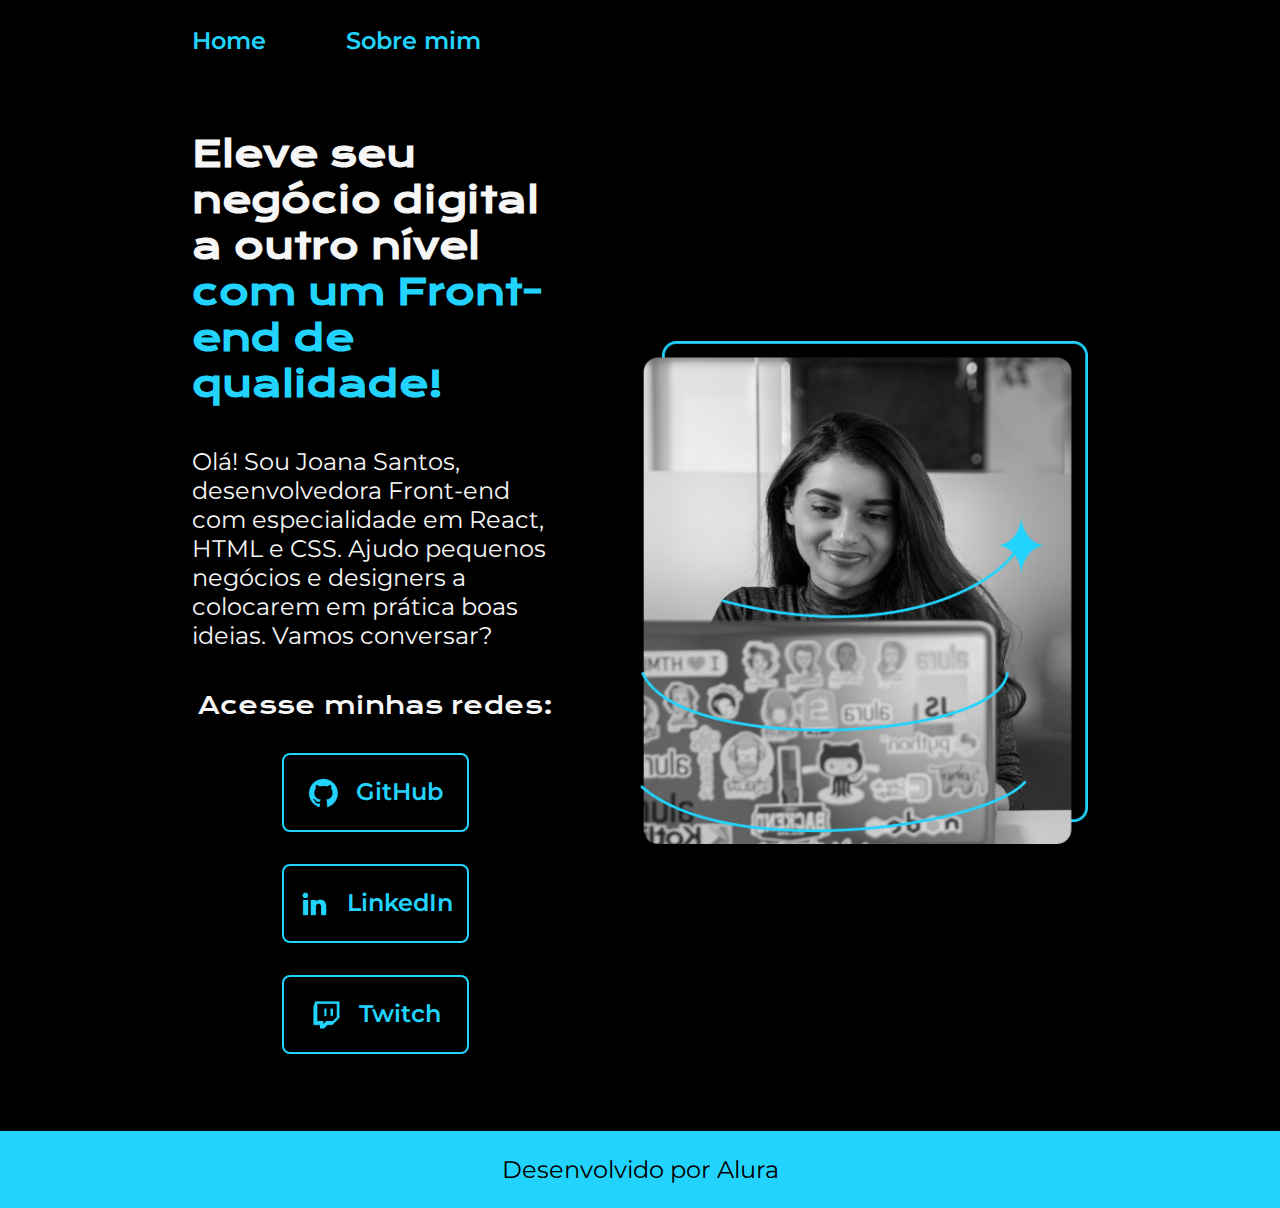
<file: index.html>
<!DOCTYPE html>
<html lang="pt-BR">
<head>
    <meta charset="UTF-8">
    <meta name="viewport" content="width=device-width, initial-scale=1.0">
    <title>Portifólio</title>
    <link rel="stylesheet" href="./styles/style.css">
</head>
<body>
    <header class="cabecalho">
        <nav class="cabecalho__menu">
            <a class="cabecalho__menu__link" href="index.html">Home</a>
            <a class="cabecalho__menu__link" href="about.html">Sobre mim</a>
        </nav>
    </header>
    <main class="apresentacao">
        <section class="apresentacao__conteudo">
        <h1 class="apresentacao__conteudo__titulo">Eleve seu negócio digital a outro nível <strong class="titulo-destaque">com um Front-end de qualidade!</strong></h1>
        <p class="apresentacao__conteudo__paragrafo">Olá! Sou Joana Santos, desenvolvedora Front-end com especialidade em React, HTML e CSS. Ajudo pequenos negócios e designers a colocarem em prática boas ideias. Vamos conversar?</p>
        <div class="apresentacao__links">
            <h2 class="apresentacao__links__subtitulo">Acesse minhas redes:</h2>
            <a class="apresentacao__links__link" href="">
                <img src="./Assets/github.png">
                GitHub</a>
            <a class="apresentacao__links__link" href="">
                <img src="./Assets/linkedin.png">
                LinkedIn</a>
            <a class="apresentacao__links__link" href="">
                <img src="./Assets/twitch.png">
                Twitch</a>
        </div>
        </section>
        <img class="apresentacao__imagem" src="./Assets/Imagem.png">
    </main>
    <footer class="rodape">
        <p>Desenvolvido por Alura</p>
    </footer>
</body>
</html>
</file>
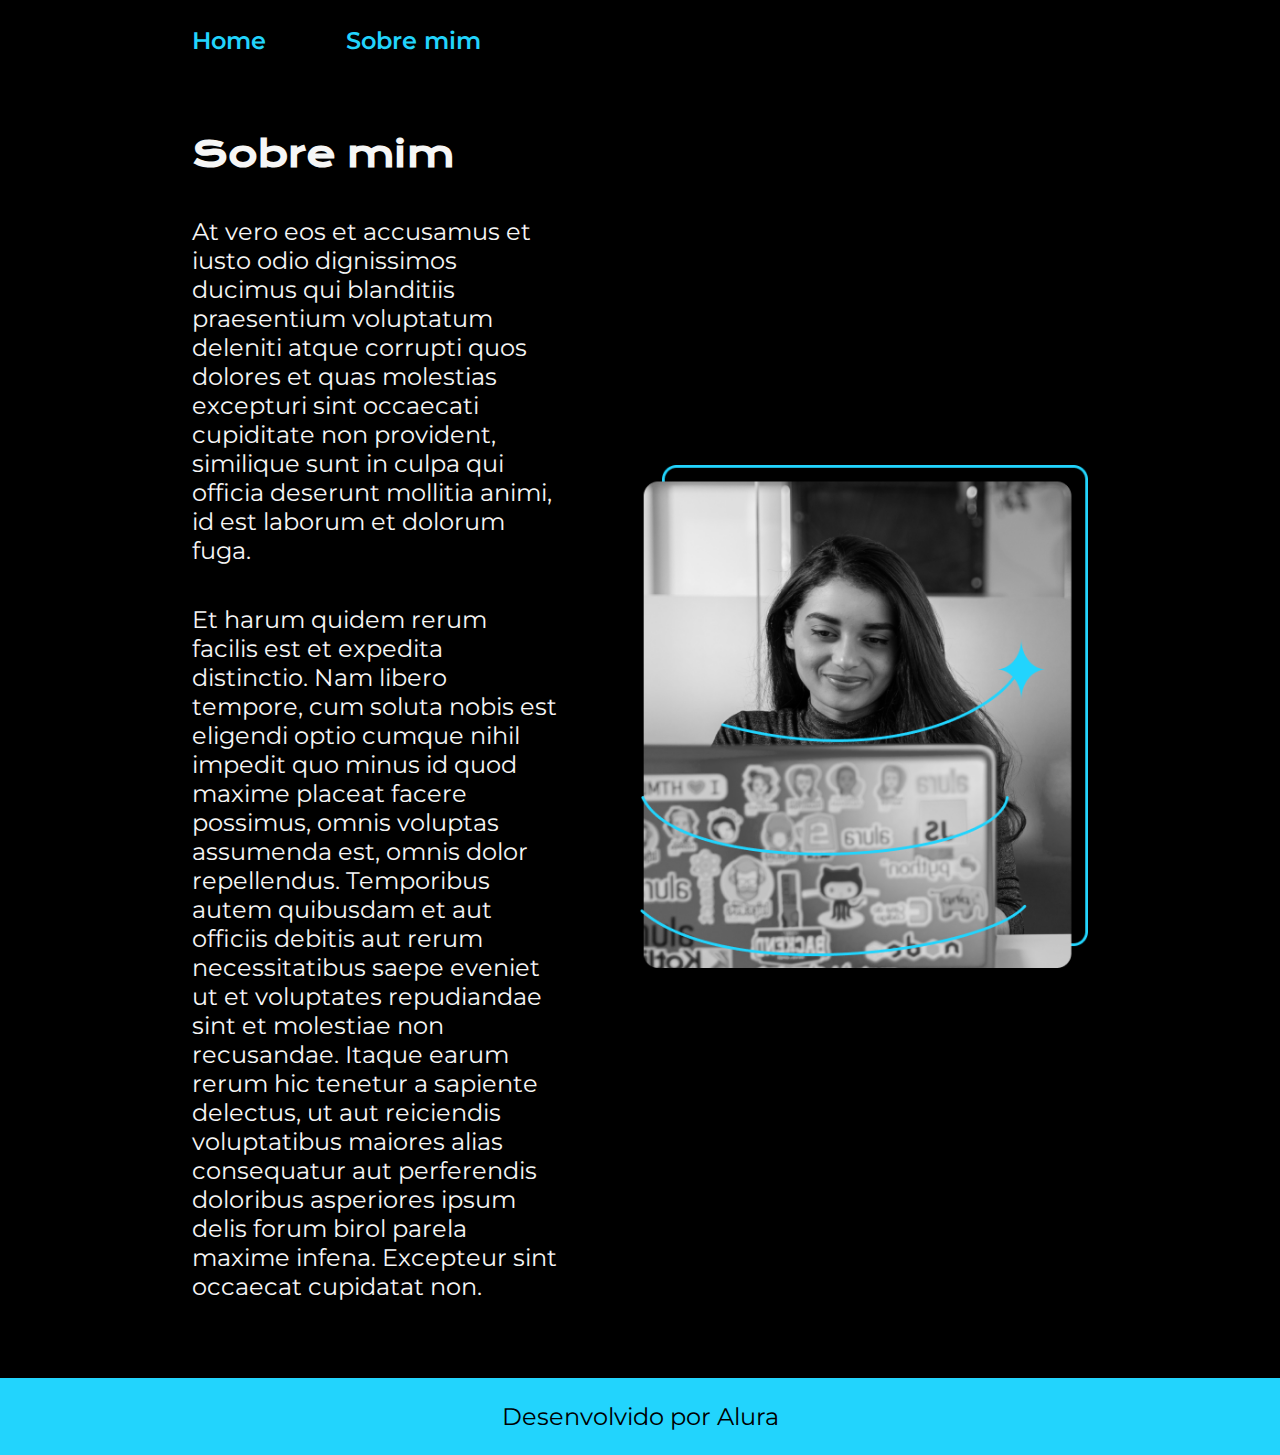
<file: about.html>
<!DOCTYPE html>
<html lang="pt-BR">
<head>
    <meta charset="UTF-8">
    <meta name="viewport" content="width=device-width, initial-scale=1.0">
    <title>Sobre mim</title>
    <link rel="stylesheet" href="./styles/style.css">
</head>
<body>
    <header class="cabecalho">
        <nav class="cabecalho__menu">
            <a class="cabecalho__menu__link" href="index.html">Home</a>
            <a class="cabecalho__menu__link" href="about.html">Sobre mim</a>
        </nav>
    </header>
    <main class="apresentacao">
        <section class="apresentacao__conteudo">
            <h1 class="apresentacao__conteudo__titulo">Sobre mim</h1>
            <p class="apresentacao__conteudo__paragrafo">At vero eos et accusamus et iusto odio dignissimos ducimus qui blanditiis praesentium voluptatum deleniti atque corrupti quos dolores et quas molestias excepturi sint occaecati cupiditate non provident, similique sunt in culpa qui officia deserunt mollitia animi, id est laborum et dolorum fuga.</p>
            <p class="apresentacao__conteudo__paragrafo">Et harum quidem rerum facilis est et expedita distinctio. Nam libero tempore, cum soluta nobis est eligendi optio cumque nihil impedit quo minus id quod maxime placeat facere possimus, omnis voluptas assumenda est, omnis dolor repellendus. Temporibus autem quibusdam et aut officiis debitis aut rerum necessitatibus saepe eveniet ut et voluptates repudiandae sint et molestiae non recusandae. Itaque earum rerum hic tenetur a sapiente delectus, ut aut reiciendis voluptatibus maiores alias consequatur aut perferendis doloribus asperiores ipsum delis forum birol parela maxime infena. Excepteur sint occaecat cupidatat non.</p>
        </section>
        <img class="apresentacao__imagem" src="./Assets/Imagem.png">
    </main>
    <footer class="rodape">
        <p>Desenvolvido por Alura</p>
    </footer>
    
</body>
</html>
</file>
<file: styles/style.css>
@import url('https://fonts.googleapis.com/css2?family=Krona+One&family=Montserrat:ital,wght@0,100..900;1,100..900&display=swap');

:root {
    --cor-primaria: #000000;
    --cor-secundaria: #f6f6f6;
    --cor-terciaria: #22d4fd;
    --cor-hover: #272727;

    --font-primaria: "Krona One", sans-serif;
    --font-secundaria: "Montserrat", sans-serif;
}

*{
    margin: 0;
    padding: 0;
}

.cabecalho {
    padding: 2% 0 0 15%;
}

.cabecalho__menu {
    display: flex;
    gap: 80px;
}

.cabecalho__menu__link {
    font-family: var(--font-secundaria);
    font-size: 1.5rem;
    color: var(--cor-terciaria);
    font-weight: 600;
    text-decoration: none;
}

body {
    /* height: 100vh; */
    box-sizing: border-box;
    background-color: var(--cor-primaria);
    color: var(--cor-secundaria);
}

.titulo-destaque {
    color: var(--cor-terciaria);
}

.apresentacao {
    padding: 6% 15%;
    display: flex;
    align-items: center;
    justify-content: space-between;
    gap: 82px;
}

.apresentacao__conteudo {
    width: 50%;
    display: flex;
    flex-direction: column;
    gap: 40px;
}

.apresentacao__conteudo__titulo {
    font-size: 2.25rem;
    font-family: var(--font-primaria);
}

.apresentacao__conteudo__paragrafo {
    font-size: 1.5rem;
    font-family: var(--font-secundaria);
}

.apresentacao__links__subtitulo {
    font-size: 1.5rem;
    font-family: var(--font-primaria);
    font-weight: 400;
}

.apresentacao__links {
    display: flex;
    flex-direction: column;
    align-items: center;
    justify-content: space-between;
    gap: 32px;
}

.apresentacao__links__link {
    display: flex;
    justify-content: center;
    border: 2px solid var(--cor-terciaria);
    width: 50%;
    text-align: center;
    border-radius: 8px;
    font-size: 1.5rem;
    padding: 21.5px 0;
    text-decoration: none;
    color: var(--cor-terciaria);
    font-weight: 600;
    font-family: var(--font-secundaria);
    gap: 16PX;
}

.apresentacao__links__link:hover {
    background-color: var(--cor-hover);
}

.apresentacao__imagem {
    width: 50%;
}

.rodape {
    font-family: var(--font-secundaria);
    font-size: 1.5rem;
    background-color: var(--cor-terciaria);
    color: var(--cor-primaria);
    padding: 24px;
    text-align: center;
    font-weight: 400;
}

@media (max-width: 1200px) {

    .cabecalho {
        padding: 10%;
    }
    .cabecalho__menu {
        justify-content: center;
    }

    .apresentacao {
        flex-direction: column-reverse;
        padding: 6%;
    }

    .apresentacao__conteudo {
        width: 100%;
    }
}
</file>
